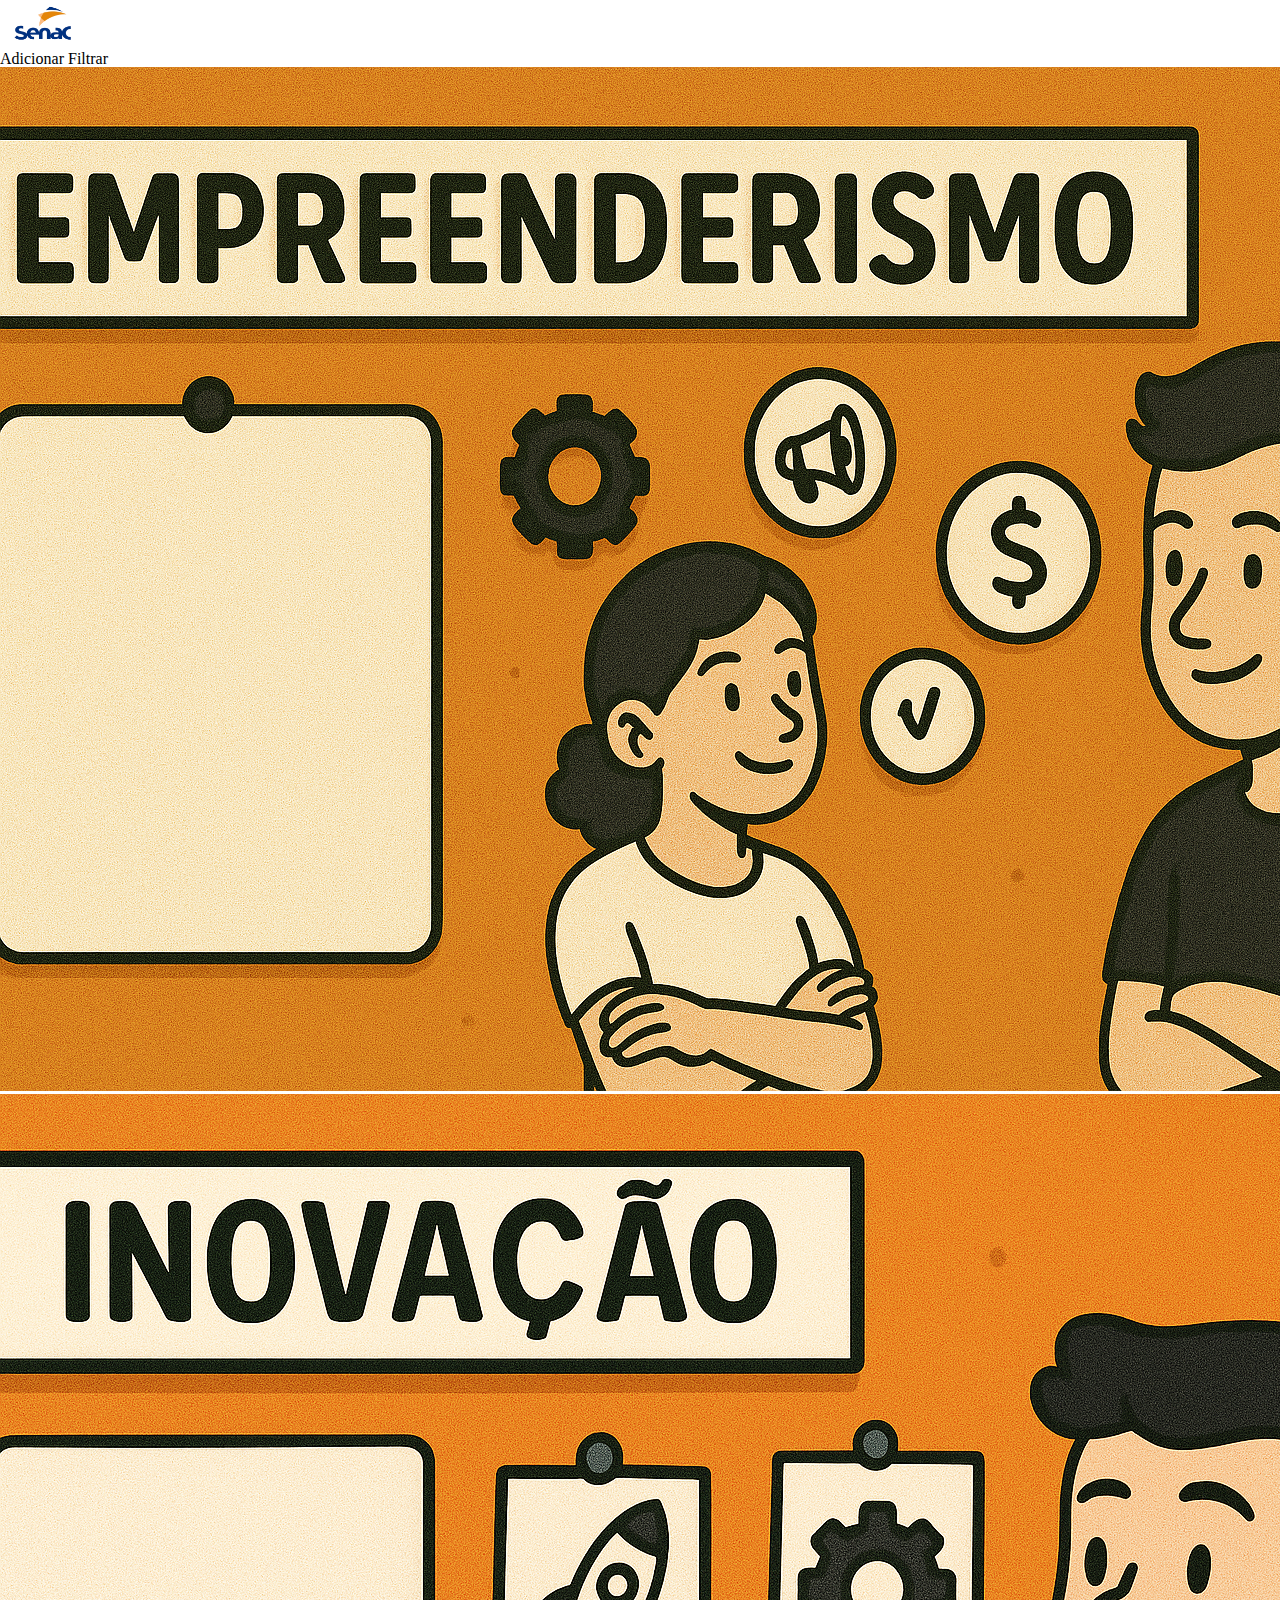
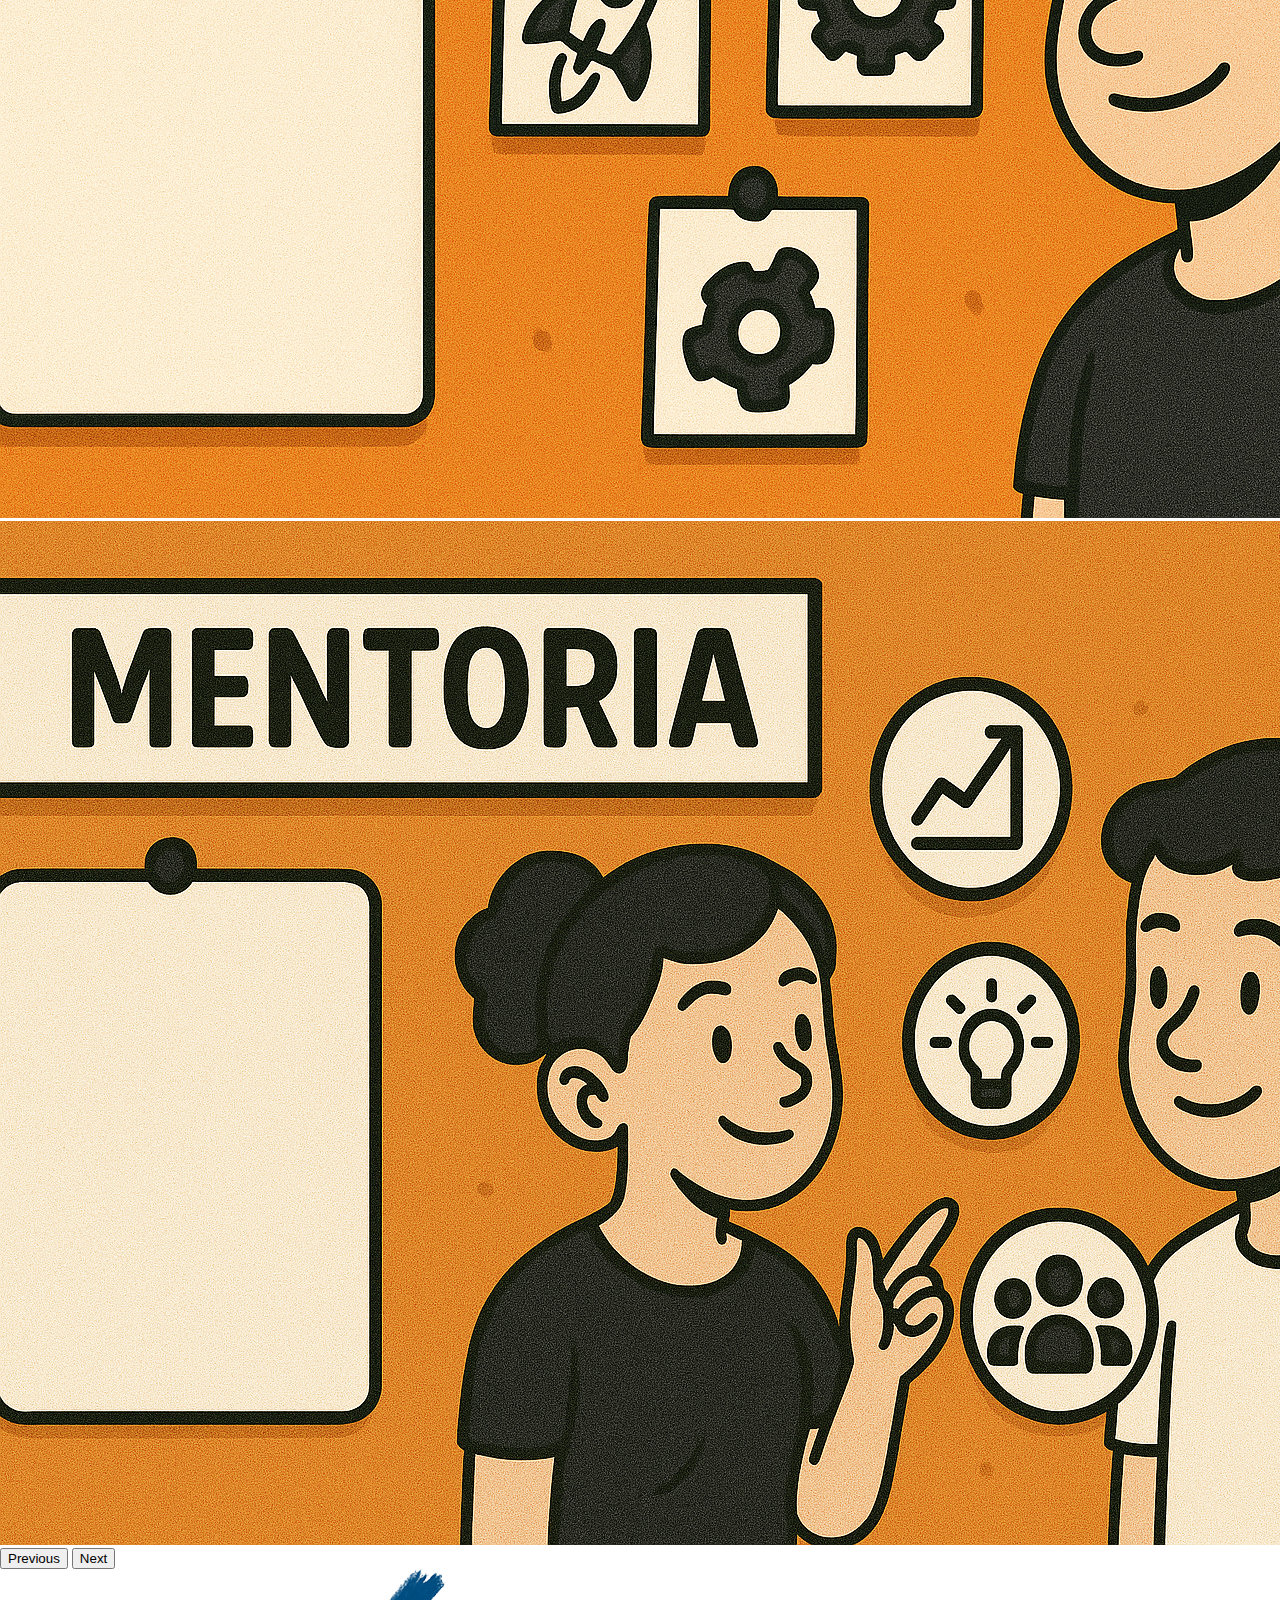
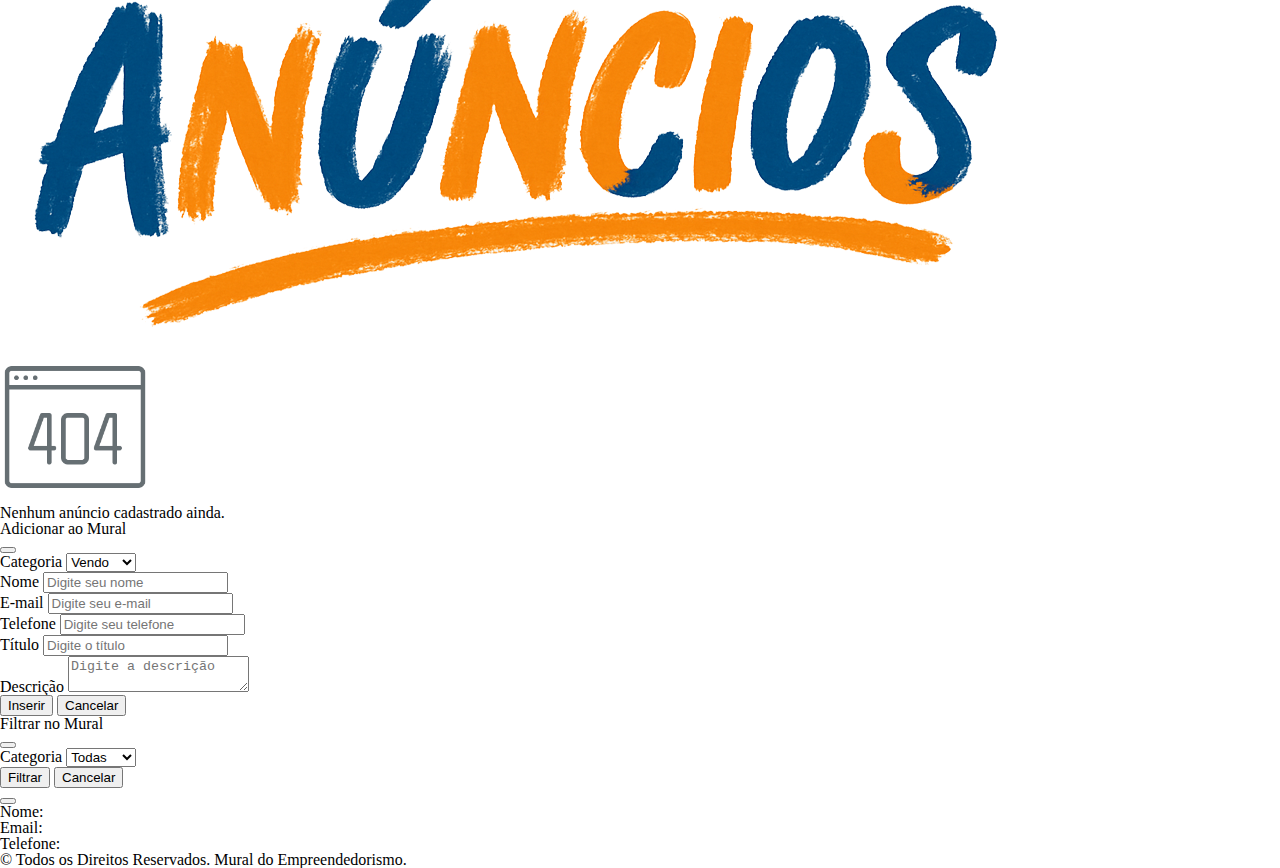
<file: index.html>
<!DOCTYPE html>
<html lang="pt-br">

<head>
    <meta charset="UTF-8">
    <meta name="viewport" content="width=device-width, initial-scale=1.0">
    <title>Mural Empreendedorismo</title>
    <link rel="stylesheet" href="reset.css">
    <link rel="icon" href="img/aviso.png">
    <link rel="stylesheet" href="style.css">
    <link href="https://cdn.jsdelivr.net/npm/bootstrap@5.3.5/dist/css/bootstrap.min.css" rel="stylesheet"
        integrity="sha384-SgOJa3DmI69IUzQ2PVdRZhwQ+dy64/BUtbMJw1MZ8t5HZApcHrRKUc4W0kG879m7" crossorigin="anonymous">
    <meta name="description" content="Mural do Empreendedorismo, Vendo / Ofereço" />
</head>

<body>
    <header class="bg-white shadow-sm mb-4">
  <div class="container d-flex justify-content-between align-items-center py-2">
    <img src="img/logo.png" alt="Logo" style="height:48px; max-width:160px;">
    <div>
      <a class="btn btn-primary me-2" data-bs-toggle="modal" data-bs-target="#modalInserir">Adicionar</a>
      <a class="btn btn-warning" data-bs-toggle="modal" data-bs-target="#modalFiltrar">Filtrar</a>
    </div>
  </div>
</header>
<div id="carouselExample" class="carousel slide">
  <div class="carousel-inner">
    <div class="carousel-item active">
      <img src="img/banner1.png" class="d-block w-100 h-1" alt="...">
    </div>
    <div class="carousel-item">
      <img src="img/banner2.png" class="d-block w-100" alt="...">
    </div>
    <div class="carousel-item">
      <img src="img/banner3.png" class="d-block w-100" alt="...">
    </div>
  </div>
  <button class="carousel-control-prev" type="button" data-bs-target="#carouselExample" data-bs-slide="prev">
    <span class="carousel-control-prev-icon" aria-hidden="true"></span>
    <span class="visually-hidden">Previous</span>
  </button>
  <button class="carousel-control-next" type="button" data-bs-target="#carouselExample" data-bs-slide="next">
    <span class="carousel-control-next-icon" aria-hidden="true"></span>
    <span class="visually-hidden">Next</span>
  </button>
</div>
   
    <section>
        <div class="container mt-4"><!-- Adiciona margem superior -->
            <img src="img/anuncios.png" class="anuncios mb-3" alt="Anúncios">
            <div class="cards row" id="listaAnuncios">

            </div>
        </div>
    </section>


    <div class="modal fade" id="modalInserir" tabindex="-1" aria-labelledby="modalInserirLabel" aria-hidden="true">
  <div class="modal-dialog">
    <div class="modal-content">
      <div class="modal-header">
        <h5 class="modal-title" id="modalInserirLabel">Adicionar ao Mural</h5>
        <button type="button" class="btn-close" data-bs-dismiss="modal" aria-label="Fechar"></button>
      </div>
      <form id="formInserir">
        <div class="modal-body">
          <div class="mb-3">
            <label for="categoria" class="form-label">Categoria</label>
            <select name="categoria" id="categoria" class="form-control" required>
              <option value="V">Vendo</option>
              <option value="O">Ofereço</option>
            </select>
          </div>
          <div class="mb-3">
            <label for="nome" class="form-label">Nome</label>
            <input type="text" class="form-control" id="nome" name="nome" placeholder="Digite seu nome" maxlength="80" required>
          </div>
          <div class="mb-3">
            <label for="email" class="form-label">E-mail</label>
            <input type="email" class="form-control" id="email" name="email" placeholder="Digite seu e-mail" maxlength="100" required>
          </div>
          <div class="mb-3">
            <label for="telefone" class="form-label">Telefone</label>
            <input type="text" class="form-control" id="telefone" name="telefone" placeholder="Digite seu telefone" maxlength="20" required>
          </div>
          <div class="mb-3">
            <label for="titulo" class="form-label">Título</label>
            <input type="text" class="form-control" id="titulo" name="titulo" placeholder="Digite o título" maxlength="40" required>
          </div>
          <div class="mb-3">
            <label for="descricao" class="form-label">Descrição</label>
            <textarea class="form-control" id="descricao" name="descricao" placeholder="Digite a descrição" maxlength="250" required></textarea>
          </div>
          <div id="alerta" class="alerta sucesso" style="display:none;">Anúncio inserido com sucesso!</div>
        </div>
        <div class="modal-footer">
          <button type="submit" class="btn btn-primary">Inserir</button>
          <button type="button" class="btn btn-warning" data-bs-dismiss="modal">Cancelar</button>
        </div>
      </form>
    </div>
  </div>
</div>

 
<div class="modal fade" id="modalFiltrar" tabindex="-1" aria-labelledby="modalFiltrarLabel" aria-hidden="true">
  <div class="modal-dialog">
    <div class="modal-content">
      <div class="modal-header">
        <h5 class="modal-title" id="modalFiltrarLabel">Filtrar no Mural</h5>
        <button type="button" class="btn-close" data-bs-dismiss="modal" aria-label="Fechar"></button>
      </div>
      <form id="formFiltrar">
        <div class="modal-body">
          <div class="mb-3">
            <label for="filtroCategoria" class="form-label">Categoria</label>
            <select name="filtroCategoria" id="filtroCategoria" class="form-control">
              <option value="">Todas</option>
              <option value="V">Vendo</option>
              <option value="O">Ofereço</option>
            </select>
          </div>
          <div id="alertaFiltro" class="alerta sucesso" style="display:none; margin-top:10px;">Filtro aplicado com sucesso!</div>
        </div>
        <div class="modal-footer">
          <button type="submit" class="btn btn-primary">Filtrar</button>
          <button type="button" class="btn btn-warning" data-bs-dismiss="modal">Cancelar</button>
        </div>
      </form>
    </div>
  </div>
</div>

   
    <div class="modal fade" id="modalVisualizar" tabindex="-1" aria-labelledby="modalVisualizarLabel" aria-hidden="true">
  <div class="modal-dialog">
    <div class="modal-content">
      <div class="modal-header">
        <h5 class="modal-title" id="visualizarTitulo"></h5>
        <button type="button" class="btn-close" data-bs-dismiss="modal" aria-label="Fechar"></button>
      </div>
      <div class="modal-body">
        <p id="visualizarDescricao"></p>
        <p><strong>Nome:</strong> <span id="visualizarNome"></span></p>
        <p><strong>Email:</strong> <span id="visualizarEmail"></span></p>
        <p><strong>Telefone:</strong> <span id="visualizarTelefone"></span></p>
        <div class="mt-2 d-flex gap-2">
          
        </div>
      </div>
    </div>
  </div>
</div>



    <footer class="bg-dark text-light text-center py-3 fixed-bottom">
    &copy; Todos os Direitos Reservados. Mural do Empreendedorismo.
</footer>


    <script src="javascript/script.js"></script>
    <script src="javascript/inserirMural.js"></script>  
    <script src="https://cdn.jsdelivr.net/npm/bootstrap@5.3.5/dist/js/bootstrap.bundle.min.js"
        integrity="sha384-k6d4wzSIapyDyv1kpU366/PK5hCdSbCRGRCMv+eplOQJWyd1fbcAu9OCUj5zNLiq" crossorigin="anonymous"
        defer></script>
</body>

</html>
</file>
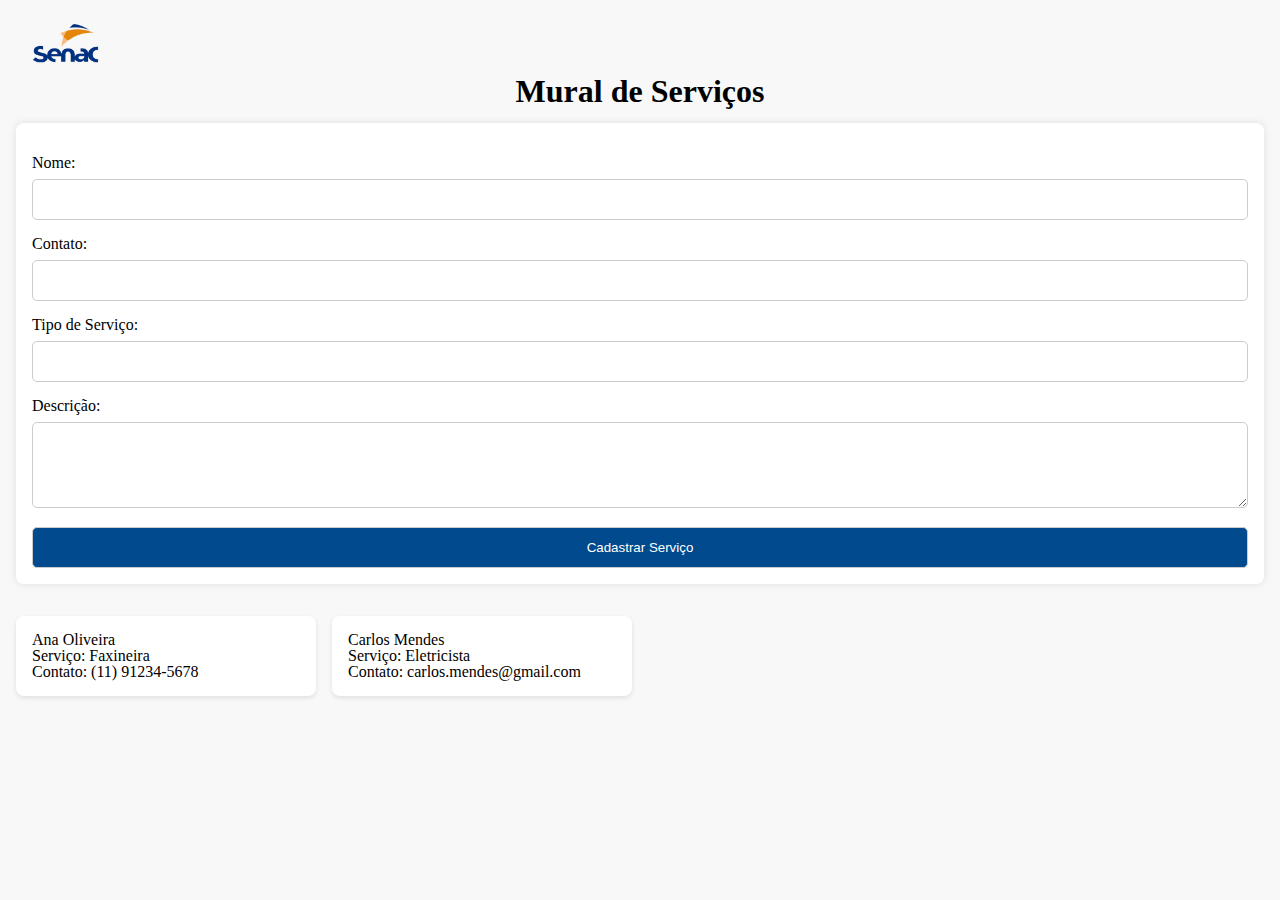
<file: anuncios.html>
<!DOCTYPE html>
<html lang="pt-br">
    <meta charset="UTF-8">
    <meta name="viewport" content="width=device-width, initial-scale=1.0">
     <link href="https://cdn.jsdelivr.net/npm/bootstrap@5.3.7/dist/css/bootstrap.min.css" rel="stylesheet" integrity="sha384-LN+7fdVzj6u52u30Kp6M/trliBMCMKTyK833zpbD+pXdCLuTusPj697FH4R/5mcr" crossorigin="anonymous">
     <link rel="stylesheet" href="style.css">
     <link rel="stylesheet" href="mural.css">

    <title>Anuncios</title>
</head>
<body>
    <header>
    <div class="container-fluid">
        <img style="width: 100px ;" src="img/logo.png" alt="Logo" class="img-fluid">
    </div>
    </header>

  <h1>Mural de Serviços</h1>

  <form id="serviceForm">
    <label>Nome:
      <input type="text" id="name" required>
    </label>
    <label>Contato:
      <input type="text" id="contact" required>
    </label>
    <label>Tipo de Serviço:
      <input type="text" id="servico" required>
    </label>
    <label>Descrição:
      <textarea id="description" rows="4" required></textarea>
    </label>

    <div class="g-recaptcha" data-sitekey="SUA_CHAVE_SITE_AQUI"></div>

    <button type="submit">Cadastrar Serviço</button>
  </form>

  <div class="cards" id="cardsContainer"></div>

  <div class="modal" id="modal">
    <div class="modal-content">
      <span class="close-btn" onclick="closeModal()">×</span>
      <div id="modalContent"></div>
    </div>
  </div>

  <script src="script.js"></script>
</body>
</html>


    <script src="app.js"></script>
    <script src="https://cdn.jsdelivr.net/npm/bootstrap@5.3.7/dist/js/bootstrap.bundle.min.js" integrity="sha384-ndDqU0Gzau9qJ1lfW4pNLlhNTkCfHzAVBReH9diLvGRem5+R9g2FzA8ZGN954O5Q" crossorigin="anonymous"></script>
  </body>
</html>

</body>
</html>
</file>
<file: mural.css>
* {
  box-sizing: border-box;
  margin: 0;
  padding: 0;
  font-family: 'roboto', sans-serif;
}

body {
  padding: 1rem;
  background: #f8f8f8;
}

h1 {
  text-align: center;
  margin-bottom: 1rem;
  font-weight: bold;
  font-size: 2rem;
}

form {
  background: white;
  padding: 1rem;
  border-radius: 8px;
  box-shadow: 0 0 8px rgba(0,0,0,0.1);
  margin-bottom: 2rem;
}

label {
  display: block;
  margin-top: 1rem;
}

input, textarea, select, button {
  width: 100%;
  padding: 0.75rem;
  margin-top: 0.5rem;
  border-radius: 5px;
  border: 1px solid #ccc;
}

button {
  background: #004a8d;
  color: white;
  font-weight: lighter;
  cursor: pointer;
  margin-top: 1rem;
}

.cards {
  display: flex;
  flex-wrap: wrap;
  gap: 1rem;
  justify-content: center;
}

.card {
  background: white;
  padding: 1rem;
  width: 100%;
  max-width: 300px;
  border-radius: 8px;
  box-shadow: 0 2px 5px rgba(0,0,0,0.1);
  cursor: pointer;
  transition: transform 0.2s;
}

.card:hover {
  transform: scale(1.02);
}

.modal {
  position: fixed;
  top: 0;
  left: 0;
  right: 0;
  bottom: 0;
  background: rgba(0,0,0,0.7);
  display: none;
  align-items: center;
  justify-content: center;
  z-index: 10;
}

.modal-content {
  background: white;
  padding: 2rem;
  border-radius: 8px;
  max-width: 90%;
  width: 400px;
  position: relative;
}

.close-btn {
  position: absolute;
  top: 1rem;
  right: 1rem;
  cursor: pointer;
  font-size: 1.5rem;
}

@media (min-width: 600px) {
  .cards {
    justify-content: flex-start;
  }
}
</file>
<file: style.css>
/* http://meyerweb.com/eric/tools/css/reset/ 
   v2.0 | 20110126
   License: none (public domain)
*/

html, body, div, span, applet, object, iframe,
h1, h2, h3, h4, h5, h6, p, blockquote, pre,
a, abbr, acronym, address, big, cite, code,
del, dfn, em, img, ins, kbd, q, s, samp,
small, strike, strong, sub, sup, tt, var,
b, u, i, center,
dl, dt, dd, ol, ul, li,
fieldset, form, label, legend,
table, caption, tbody, tfoot, thead, tr, th, td,
article, aside, canvas, details, embed, 
figure, figcaption, footer, header, hgroup, 
menu, nav, output, ruby, section, summary,
time, mark, audio, video {
	margin: 0;
	padding: 0;
	border: 0;
	font-size: 100%;
	font: inherit;
	vertical-align: baseline;
}
/* HTML5 display-role reset for older browsers */
article, aside, details, figcaption, figure, 
footer, header, hgroup, menu, nav, section {
	display: block;
}
body {
	line-height: 1;
}
ol, ul {
	list-style: none;
}
blockquote, q {
	quotes: none;
}
blockquote:before, blockquote:after,
q:before, q:after {
	content: '';
	content: none;
}
table {
	border-collapse: collapse;
	border-spacing: 0;
}
</file>
